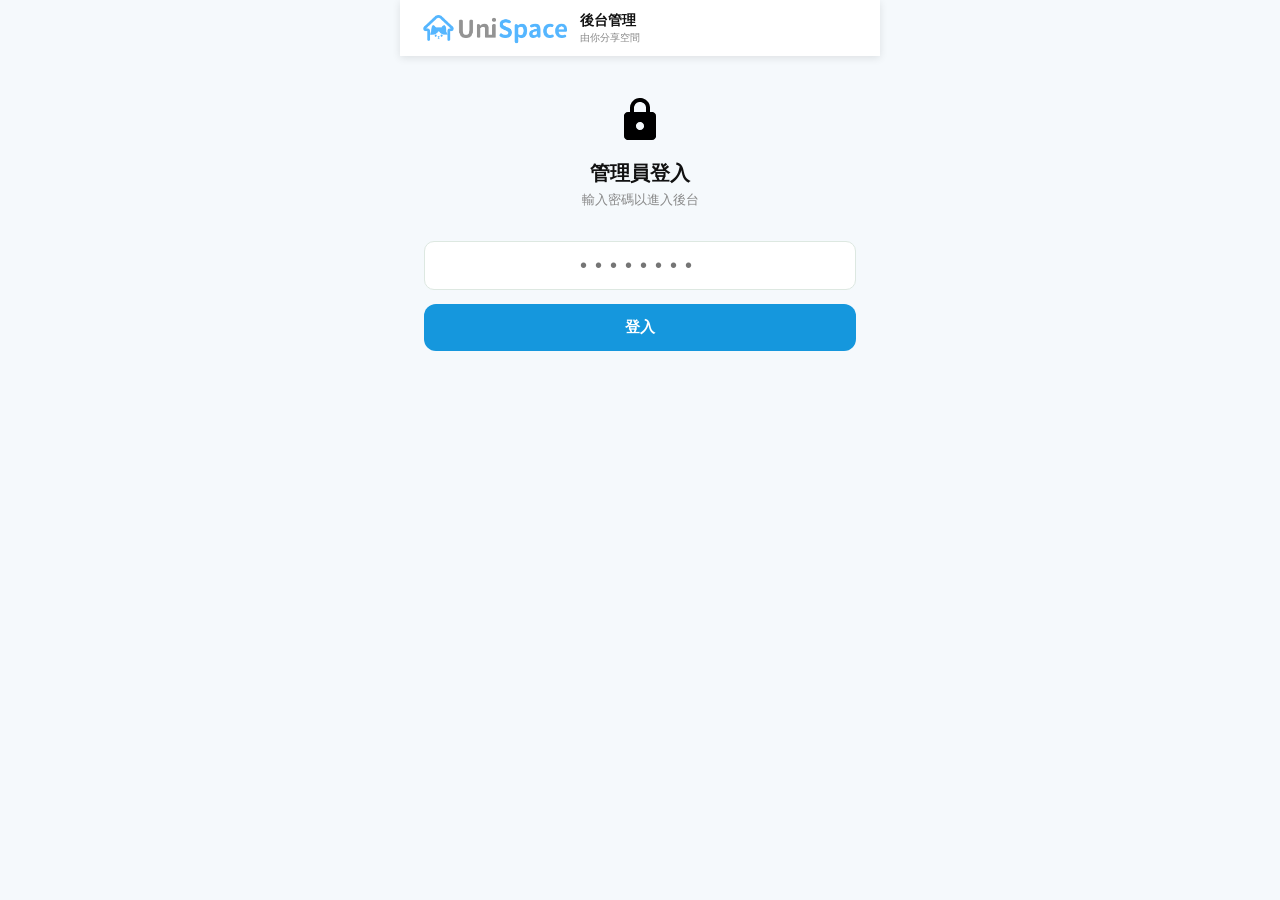
<file: admin.html>
<!DOCTYPE html>
<html lang="zh-TW">
<head>
<meta charset="UTF-8">
<meta name="viewport" content="width=device-width,initial-scale=1,maximum-scale=1,user-scalable=no">
<title>後台管理｜由你分享空間</title>
<link rel="stylesheet" href="admin.css">
</head>
<body>

<div id="root"></div>

<script src="config.js"></script>
<script src="admin.js"></script>
</body>
</html>
</file>
<file: admin.css>
*{box-sizing:border-box;margin:0;padding:0;-webkit-tap-highlight-color:transparent}
body{font-family:'Noto Sans TC','PingFang TC','Microsoft JhengHei',sans-serif;background:#F5F9FC;color:#111;max-width:480px;margin:0 auto;min-height:100vh}
button{font-family:inherit;cursor:pointer}
a{text-decoration:none}

/* ── Nav ── */
.nav{background:rgba(255,255,255,.96);padding:10px 20px;box-shadow:0 2px 8px rgba(0,0,0,.10);position:sticky;top:0;z-index:99;display:flex;align-items:center;gap:10px}
.logo-box{width:auto;height:36px;max-width:min(150px,42vw);background:transparent;border-radius:8px;display:flex;align-items:center;justify-content:flex-start;flex-shrink:1;min-width:0;overflow:hidden}
.logo-img{height:100%;width:auto;max-width:100%;object-fit:contain;display:block}
.site-icon-img-lg{width:48px;height:48px;object-fit:contain;display:block;margin:0 auto}
.adm-ico{width:16px;height:16px;object-fit:contain;display:inline-block;vertical-align:middle;flex-shrink:0}
.adm-ico-sm{width:14px;height:14px;object-fit:contain;display:inline-block;vertical-align:middle;flex-shrink:0}
.adm-ico-lg{width:48px;height:48px;object-fit:contain;display:block;margin:0 auto;opacity:.45}
.login-icon{display:flex;align-items:center;justify-content:center;margin-bottom:16px}
.nav-name{font-size:14px;font-weight:700;color:#111}
.nav-sub{font-size:10px;color:#888;margin-top:1px}
.nav-badge{margin-left:auto;background:#E8F4FC;color:#1597DD;font-size:11px;padding:4px 10px;border-radius:20px;font-weight:600;white-space:nowrap}

/* ── Shared ── */
.btn{width:100%;background:#1597DD;color:#fff;border:none;border-radius:12px;padding:14px;font-size:15px;font-weight:700;letter-spacing:.3px}
.btn:active{opacity:.85}
.btn-o{width:100%;background:#fff;color:#1597DD;border:1.5px solid #1597DD;border-radius:12px;padding:11px;font-size:14px;font-weight:600;margin-top:10px}
.input{width:100%;padding:12px 14px;border-radius:10px;border:1.5px solid #dde8e1;font-size:14px;outline:none;font-family:inherit;background:#fff}
.input:focus{border-color:#1597DD}

/* ── Login ── */
.login-wrap{padding:40px 24px;text-align:center}
.login-title{font-size:20px;font-weight:800;color:#111;margin-bottom:4px}
.login-sub{font-size:13px;color:#888;margin-bottom:32px}
.pw-input{text-align:center;letter-spacing:8px;font-size:20px;margin-bottom:14px}

/* ── Dashboard ── */
.dash{padding:14px 14px 80px}

/* Stats */
.stats-row{display:grid;grid-template-columns:1fr 1fr;gap:10px;margin-bottom:10px}
.stat{background:#fff;border-radius:12px;padding:14px 12px;border:1px solid #e2ece5;text-align:center}
.stat.full{grid-column:span 2;display:flex;justify-content:space-between;align-items:center;text-align:left;padding:14px 18px}
.stat-l{font-size:11px;color:#888;margin-bottom:4px}
.stat-v{font-size:24px;font-weight:800;color:#1597DD}
.stat-full-r{text-align:right}

/* Filter tabs */
.filter-tabs{display:flex;gap:6px;margin:16px 0 12px}
.tab{flex:1;padding:8px;border-radius:8px;border:1px solid #e2ece5;background:#fff;font-size:12px;font-weight:600;color:#666;transition:all .15s;display:flex;align-items:center;justify-content:center;gap:5px}
.tab img{width:14px;height:14px;object-fit:contain;flex-shrink:0}
.tab.active{background:#1597DD;color:#fff;border-color:#1597DD}

/* Section title */
.sec-title{font-size:13px;font-weight:700;color:#333;margin-bottom:10px;display:flex;align-items:center;justify-content:space-between}
.bk-count{font-size:11px;color:#888;font-weight:400}

/* Booking card */
.bk-card{background:#fff;border:1px solid #e2ece5;border-radius:12px;padding:13px 14px;margin-bottom:10px;transition:opacity .2s}
.bk-card.past{opacity:.55}
.bk-card.upcoming{border-left:3px solid #1597DD}
.bk-card.reserved{border-left:3px solid #E65100}
.bk-top{display:flex;justify-content:space-between;align-items:flex-start;margin-bottom:8px}
.bk-date{font-weight:700;font-size:15px;color:#111}
.bk-wd{font-size:11px;color:#888;font-weight:400;margin-left:4px}
.bk-time{background:#E8F4FC;color:#1597DD;font-size:11px;padding:3px 10px;border-radius:12px;font-weight:600;white-space:nowrap}
.bk-time.past-t{background:#f0f0f0;color:#999}
.bk-status{display:inline-block;font-size:10px;font-weight:700;padding:2px 8px;border-radius:10px;margin-top:4px}
.bk-status.reserved{background:#FFF3E0;color:#E65100}
.bk-status.paid{background:#E8F4FC;color:#1597DD}
.bk-status.expired{background:#f0f0f0;color:#999}
.bk-hold{font-size:10px;color:#E65100;margin-top:4px;font-weight:600}
.bk-card.paid-card{border-left:3px solid #1597DD}
.btn-sm{padding:10px;font-size:13px;margin-top:10px;display:flex;align-items:center;justify-content:center;gap:6px}
.btn-sm img{width:16px;height:16px;object-fit:contain;flex-shrink:0}
.view-tabs{margin-bottom:12px}

/* Calendar */
.cal-box{background:#fff;border:1px solid #e2ece5;border-radius:12px;padding:14px;margin-bottom:14px}
.cal-nav{display:flex;align-items:center;justify-content:space-between;margin-bottom:14px}
.cal-btn{background:#E8F4FC;border:none;border-radius:9px;width:36px;height:36px;font-size:18px;color:#1597DD;font-weight:700;cursor:pointer}
.cal-title{font-weight:700;font-size:16px}
.cal-hdr{display:grid;grid-template-columns:repeat(7,1fr);margin-bottom:6px}
.cal-wd{text-align:center;font-size:11px;color:#aaa;padding:4px 0;font-weight:600}
.cal-wd.we{color:#c05030}
.cal-grid{display:grid;grid-template-columns:repeat(7,1fr);gap:3px}
.cal-d{padding:9px 2px;border-radius:8px;font-size:13px;background:#fff;color:#222;border:1px solid #e8e8e8;position:relative;cursor:pointer;font-family:inherit}
.cal-d.tod{background:#E8F4FC;color:#1597DD;font-weight:700;border-color:#A8D4F0}
.cal-d.sel{background:#1597DD;color:#fff;font-weight:700;border-color:#1597DD}
.cal-d.past{color:#ccc;cursor:not-allowed;background:#fafafa}
.cal-d .bkdot{position:absolute;bottom:3px;left:50%;transform:translateX(-50%);width:5px;height:5px;border-radius:50%;background:#ccc;display:block}
.cal-d .bkdot.on{background:#1597DD}
.cal-d .bkdot.exp{background:#F4A261}
.cal-d.sel .bkdot.on{background:rgba(255,255,255,.85)}
.cal-leg{margin-top:12px;display:flex;gap:14px;font-size:11px;color:#888;align-items:center}
.ldot{width:7px;height:7px;border-radius:50%;display:inline-block;margin-right:4px;background:#ccc}
.ldot.on{background:#1597DD}
.ldot.exp{background:#F4A261}
.ldot.blk{background:#78909c}

/* Day panel */
.day-hint{text-align:center;padding:40px 0;color:#aaa;font-size:13px;display:flex;align-items:center;justify-content:center;gap:6px}
.day-hint img{width:18px;height:18px;object-fit:contain;opacity:.55;flex-shrink:0}
.day-panel{margin-bottom:20px}
.slot-list{background:#fff;border:1px solid #e2ece5;border-radius:12px;overflow:hidden;margin-bottom:8px}
.slot-row{display:flex;justify-content:space-between;align-items:center;padding:9px 12px;font-size:12px;border-bottom:1px solid #F0F5FA}
.slot-row:last-child{border-bottom:none}
.slot-row span:first-child{font-weight:700;color:#555;min-width:72px}
.slot-row span:last-child{color:#666;text-align:right;flex:1}
.slot-free{background:#fafafa}
.slot-free span:last-child{color:#1597DD}
.slot-reserved{background:#FFF8E7}
.slot-reserved span:last-child{color:#E65100;font-weight:600}
.slot-paid{background:#E8F4FC}
.slot-paid span:last-child{color:#1597DD;font-weight:600}
.slot-expired{background:#f5f5f5}
.slot-expired span:last-child{color:#999}
.slot-blocked{background:#eceff1}
.slot-blocked span:last-child{color:#546e7a;font-weight:600}

.bk-mid{display:flex;align-items:center;gap:14px;margin-bottom:8px;flex-wrap:wrap}
.bk-name{font-size:14px;font-weight:600;color:#222;display:flex;align-items:center;gap:5px}
.bk-ph{display:flex;align-items:center;gap:5px}
.bk-ph a{font-size:13px;font-weight:600;color:#1597DD;display:flex;align-items:center;gap:4px}
.bk-ph a span{background:#E8F4FC;border-radius:6px;padding:3px 8px;font-size:12px}
.bk-foot{display:flex;justify-content:space-between;align-items:center;padding-top:8px;border-top:1px solid #F0F5FA}
.bk-meta{font-size:11px;color:#aaa}
.bk-price{font-size:15px;font-weight:800;color:#1597DD}
.bk-price.past-p{color:#999}
.local-hint{background:#FFF8E7;border:1px solid #FFE0B2;border-radius:10px;padding:10px 12px;font-size:11px;color:#666;margin-bottom:12px;line-height:1.6;display:flex;align-items:flex-start;gap:6px;text-align:left}
.local-hint img{width:16px;height:16px;object-fit:contain;flex-shrink:0;margin-top:1px}
.local-hint-t{flex:1;min-width:0}

/* Admin day tools */
.admin-panel{background:#fff;border:1px solid #e2ece5;border-radius:12px;padding:12px;margin-top:12px}
.admin-form{display:grid;grid-template-columns:1fr 1fr;gap:8px}
.admin-form .form-row{display:flex;flex-direction:column;gap:4px}
.admin-form .form-row.full{grid-column:span 2}
.admin-form label{font-size:11px;color:#888;font-weight:600}
.input-sm{padding:9px 10px;font-size:13px}
.admin-form .btn-sm,.admin-form .btn-dark{grid-column:span 2;margin-top:4px}
.btn-dark{background:#546e7a}
.btn-o.btn-sm{padding:9px;font-size:12px;margin-top:8px;display:flex;align-items:center;justify-content:center;gap:6px}
.btn-o.btn-sm img{width:16px;height:16px;object-fit:contain;flex-shrink:0}
.admin-ok{background:#E8F4FC;border:1px solid #B8DCF0;border-radius:8px;padding:10px 12px;font-size:12px;color:#1177BB;margin-bottom:10px}
.admin-err{background:#fef5f5;border:1px solid #ffcdd2;border-radius:8px;padding:10px 12px;font-size:12px;color:#d32f2f;margin-bottom:10px}
.admin-note{background:#f5f5f5;border-radius:8px;padding:10px 12px;font-size:12px;color:#888;margin-top:12px;text-align:center}
.block-item{display:flex;justify-content:space-between;align-items:center;background:#fff;border:1px solid #e2ece5;border-radius:10px;padding:10px 12px;margin-bottom:8px;font-size:13px}
.block-note{display:block;font-size:11px;color:#888;margin-top:2px}
.link-btn{background:none;border:none;color:#1597DD;font-size:12px;font-weight:600;padding:4px 0;cursor:pointer;font-family:inherit}
.link-btn:active{opacity:.7}

.empty{text-align:center;padding:60px 0;color:#aaa}
.empty-icon{display:flex;align-items:center;justify-content:center;margin-bottom:12px}

/* Logout btn */
.sticky-bottom{position:sticky;bottom:0;background:#fff;border-top:1px solid #e2ece5;padding:12px 16px 18px}
</file>
